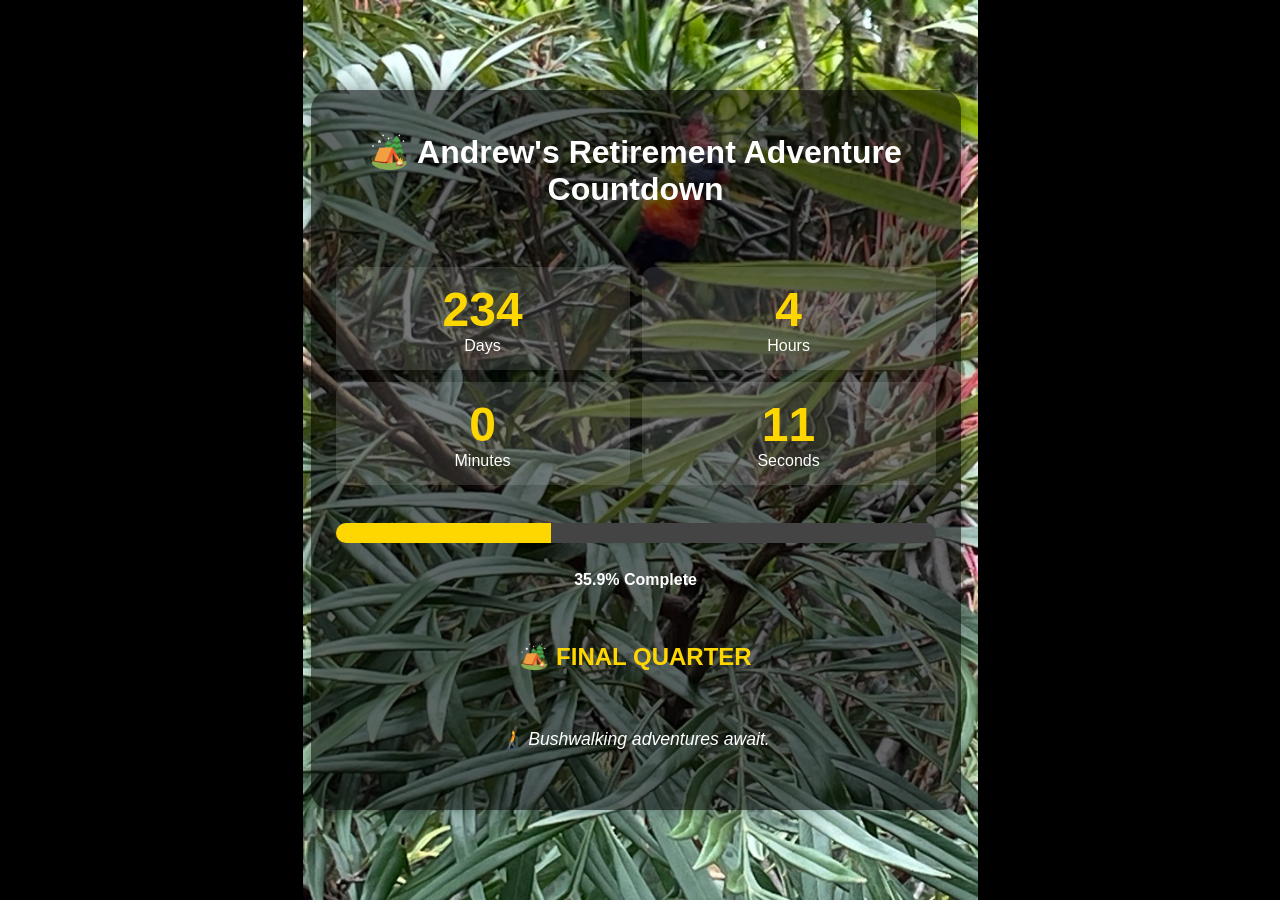
<file: index.html>
<!DOCTYPE html>
<html lang="en">
<head>
    <meta charset="UTF-8">
    <meta name="viewport" content="width=device-width, initial-scale=1.0">
    <title>Andrew's Retirement Adventure Countdown</title>

    <link rel="manifest" href="manifest.json">
    <link rel="stylesheet" href="style.css">


    <meta name="theme-color" content="#1b4332">
</head>
<body>

 

<div class="overlay">

 

<h1 id="title">

🏕️ Andrew's Retirement Adventure Countdown

</h1>

 

<div id="countdown"></div>

 

<div class="progress">

<div id="bar"></div>

</div>

 

<p id="percent"></p>

 

<h2 id="milestone"></h2>

 

<p id="quote"></p>

 

<canvas id="confetti"></canvas>

 

</div>

 

<script src="app.js"></script>

 

</body>
</html>
</file>
<file: style.css>
body{
    margin:0;
    min-height:100vh;
   background-size: contain;
background-repeat: no-repeat;
background-color: black;
    background-position:center;
    background-repeat:no-repeat;
    transition:background-image 2s ease-in-out;
    display:flex;
    justify-content:center;
    align-items:center;
    color:white;
    font-family:Arial,sans-serif;
}

.overlay{
    background:rgba(0,0,0,0.6);
    padding:25px;
    border-radius:20px;
    text-align:center;
    width:90%;
    max-width:600px;
    box-shadow:0 0 25px rgba(0,0,0,0.4);
}

.count-grid{
    display:grid;
    grid-template-columns:repeat(2,1fr);
    gap:12px;
    margin-top:20px;
}

.count-box{
    background:rgba(255,255,255,0.12);
    padding:15px;
    border-radius:12px;
}

.count-box strong{
    display:block;
    font-size:2rem;
    color:gold;
}

.progress{
    height:20px;
    background:#444;
    border-radius:10px;
    overflow:hidden;
    margin-top:20px;
}

#bar{
    height:100%;
    width:0;
    background:gold;
    transition:width 1s ease;
}

#percent{
    margin-top:10px;
    font-weight:bold;
}

#milestone{
    color:gold;
    margin-top:20px;
}

#quote{
    margin-top:20px;
    font-style:italic;
    font-size:1.1rem;
}

#confetti{
    position:fixed;
    top:0;
    left:0;
    width:100%;
    height:100%;
    pointer-events:none;
}

h1{
    margin-top:0;
}

@media (max-width:600px){

    .count-grid{
        grid-template-columns:1fr 1fr;
    }

    .count-box strong{
        font-size:1.5rem;
    }
}
@media screen and (max-width: 768px) {

    .overlay {
        width: 92%;
        max-width: 92%;
        padding: 20px;
    }

    h1 {
        font-size: 2.2rem;
    }

    .count-grid {
        grid-template-columns: repeat(2, 1fr);
    }

    .count-box strong {
        font-size: 2.2rem;
    }

    #quote {
        font-size: 1.5rem;
    }
}
body {
    overflow-x: hidden;
}
@media (max-width: 768px) {

    h1 {
        font-size: 3rem;
        line-height: 1.1;
        margin-bottom: 20px;
    }

}
.count-box strong {
    font-size: 3rem;
}
@media (max-width: 768px) {

    body {
        background-size: contain;
        background-repeat: no-repeat;
        background-position: center center;
        background-color: black;
    }

}
</file>
